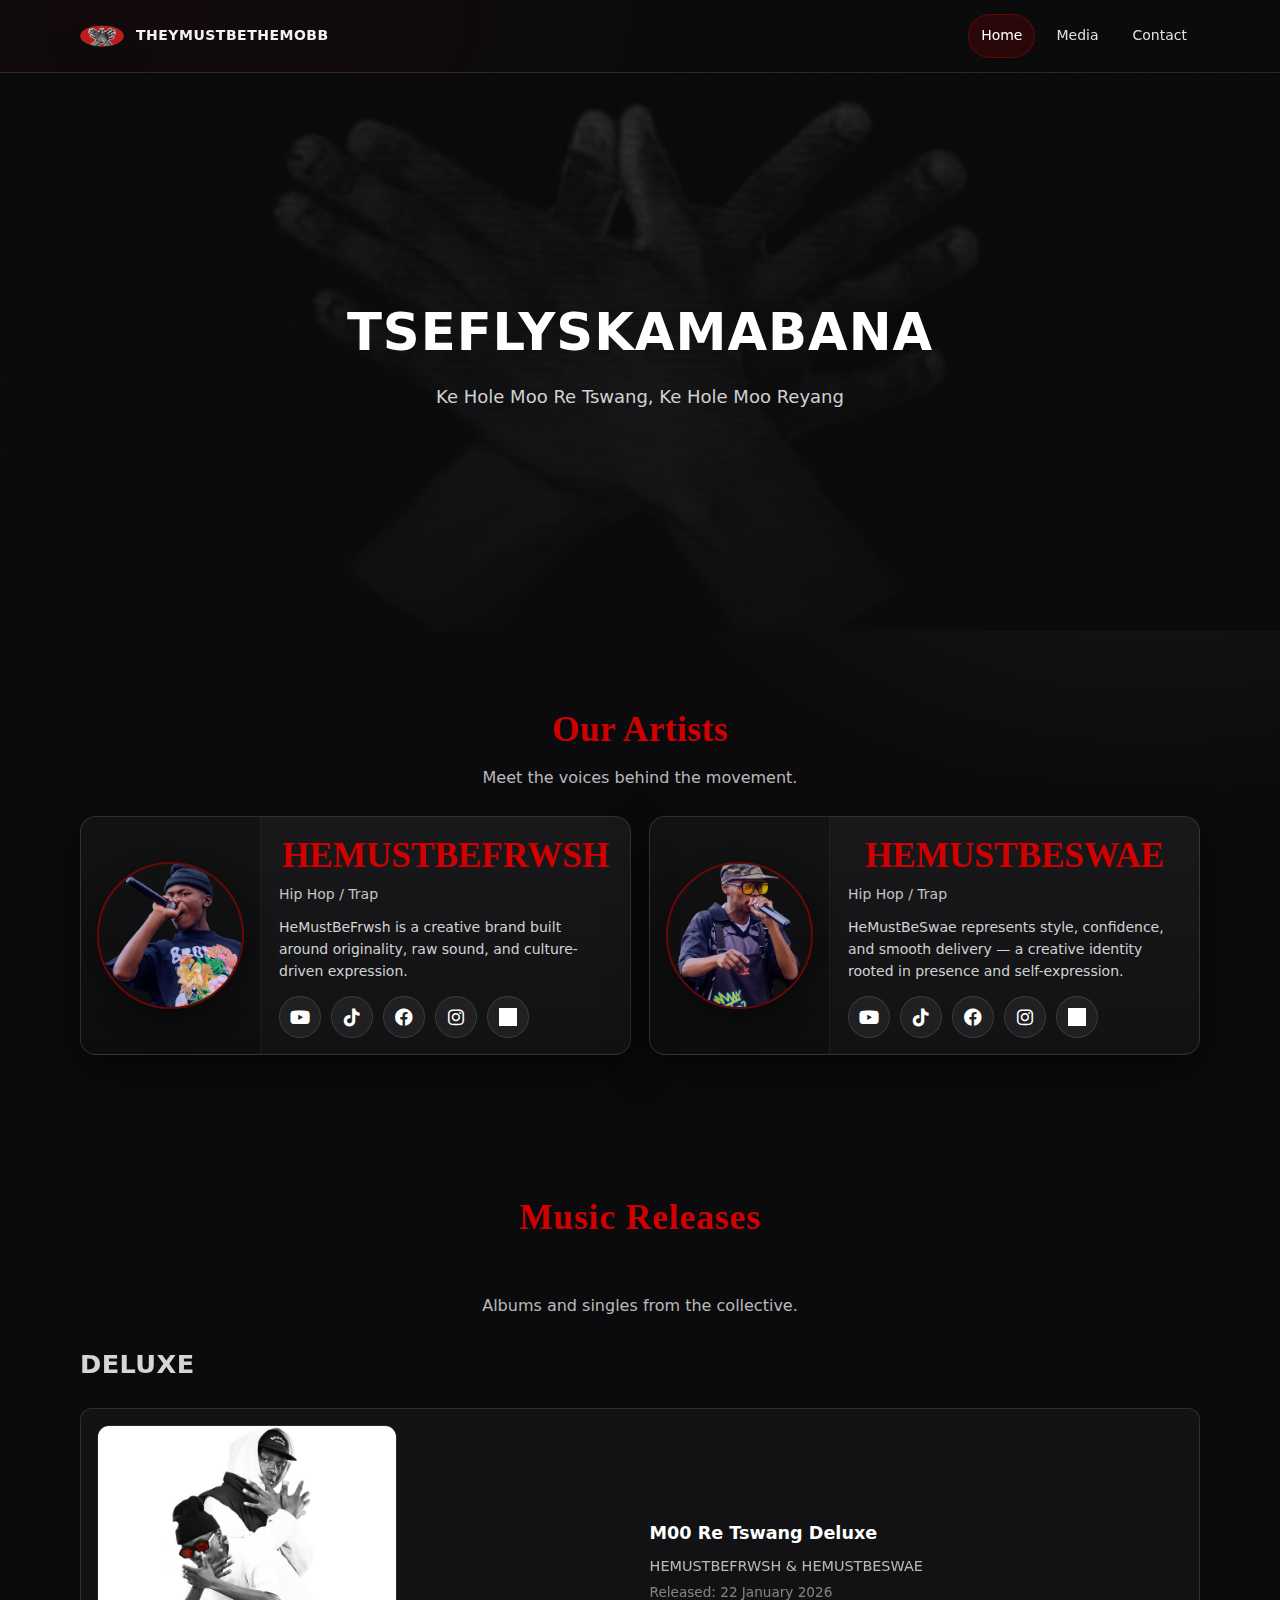
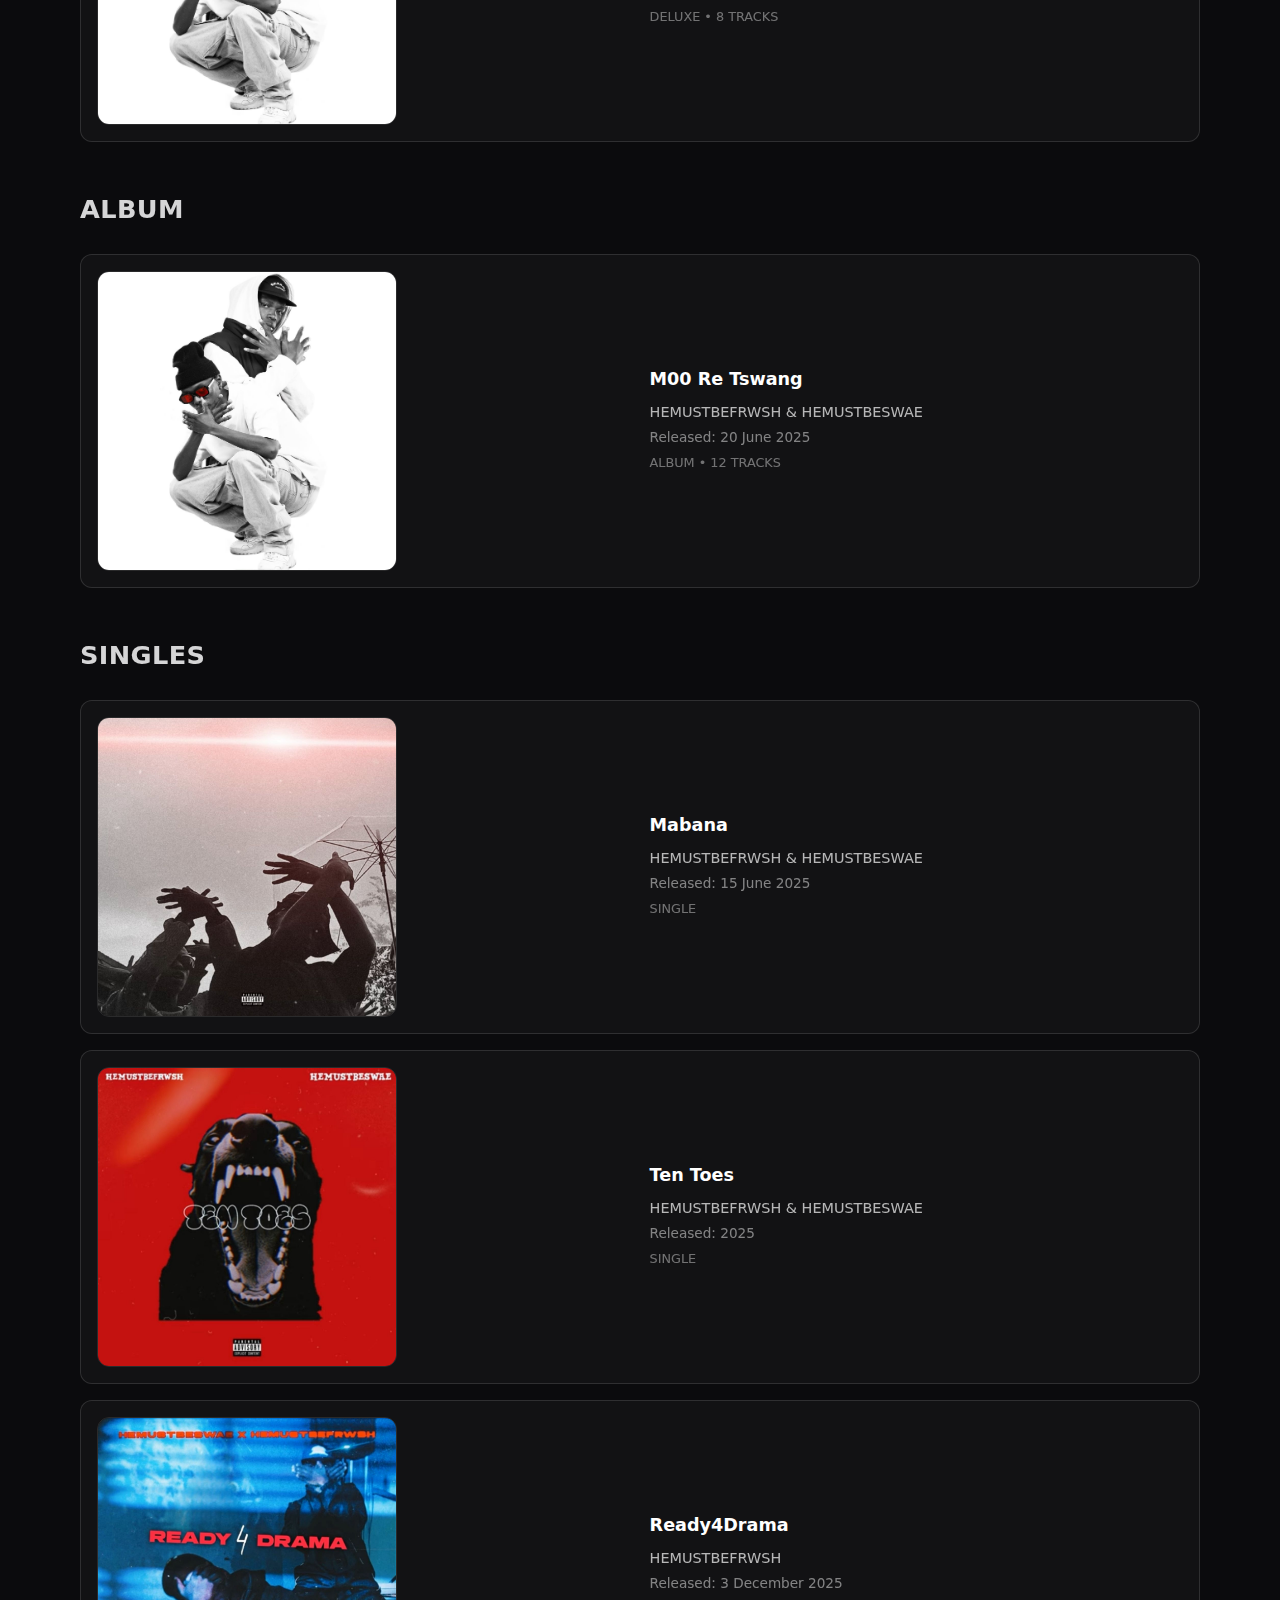
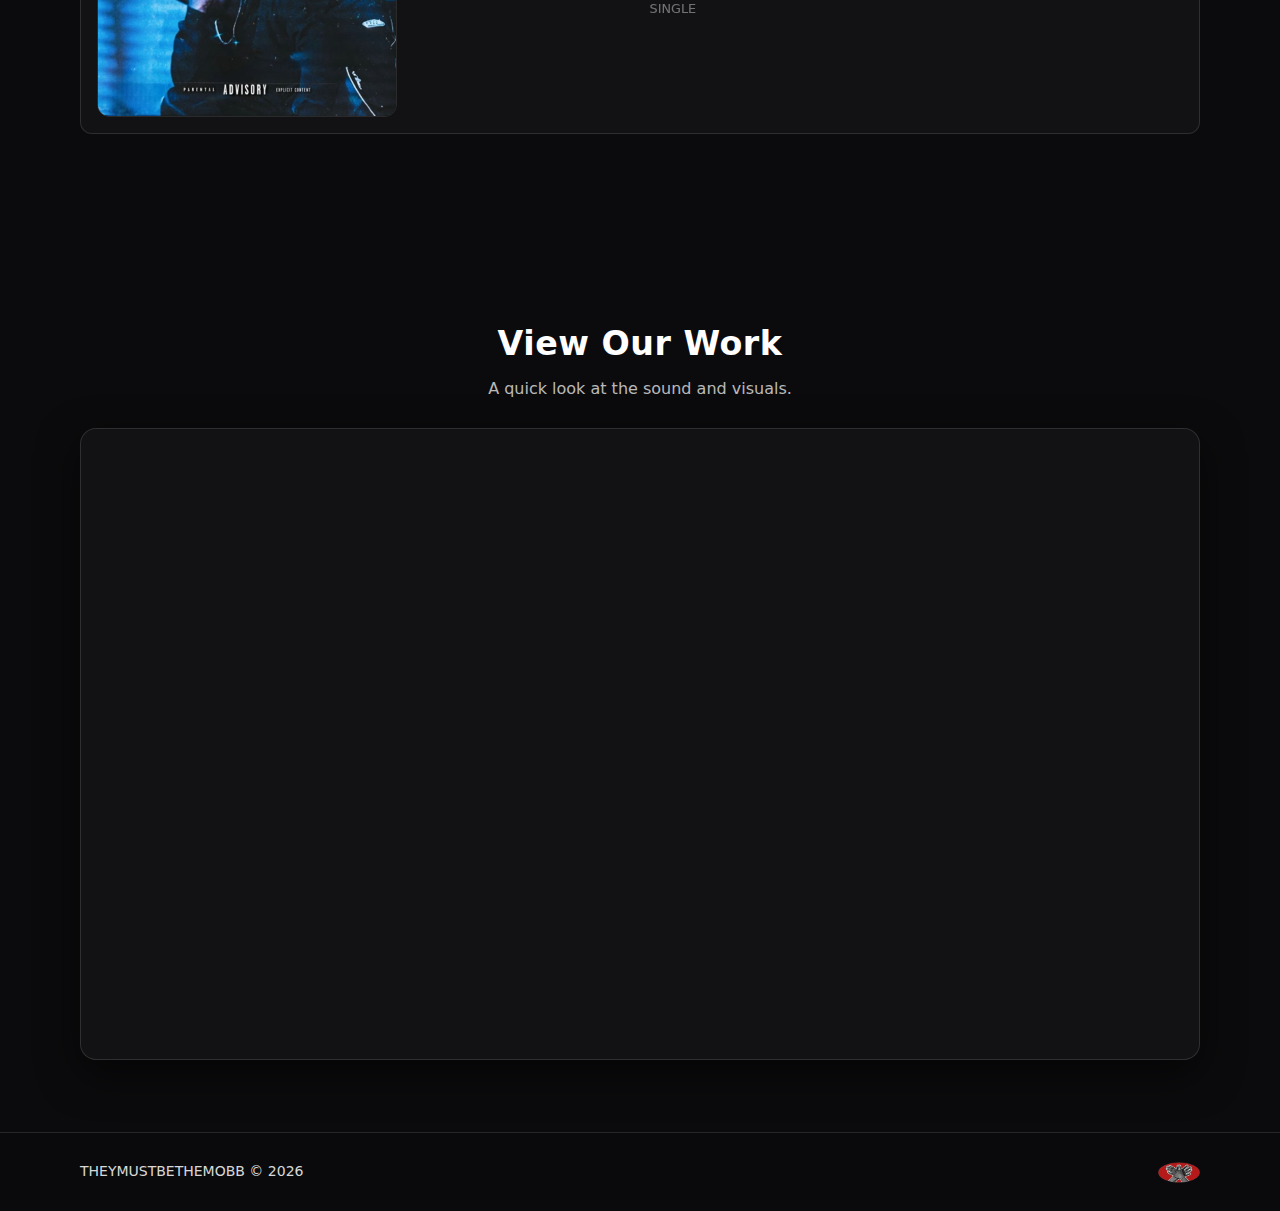
<file: index.html>
<!DOCTYPE html>
<html lang="en">
<head>
  <!-- =========================================================
    Base Meta
  ========================================================== -->
  <meta charset="UTF-8" />
  <meta name="viewport" content="width=device-width, initial-scale=1.0" />
  <meta name="description" content="THEYMUSTBETHEMOBB — music collective. Artists, releases, and media." />

  <title>THEYMUSTBETHEMOBB | Home</title>

  <!-- =========================================================
    Favicon
  ========================================================== -->
  <link rel="shortcut icon" href="./assets/images/logos/Logo_r.png" type="image/x-icon" />

  <!-- =========================================================
    CSS (Theme: Red / Black / White handled in CSS)
  ========================================================== -->
  <link rel="stylesheet" href="./css/root.css" />
  <link rel="stylesheet" href="./css/decographySection.css" />

  <!-- =========================================================
    Icons
  ========================================================== -->
  <link rel="stylesheet" href="https://cdnjs.cloudflare.com/ajax/libs/font-awesome/6.0.0/css/all.min.css">

  <!-- =========================================================
    JS (defer = loads after HTML parsing)
  ========================================================== -->
  <script src="./js/date.js" defer></script>
  <!-- Optional: create ./js/main.js if you want mobile nav toggle -->
  <!-- <script src="./js/main.js" defer></script> -->
</head>

<body>
  <!-- =========================================================
    Skip Link (Accessibility)
  ========================================================== -->
  <a class="skip-link" href="#main">Skip to content</a>

  <!-- =========================================================
    Header / Navigation
  ========================================================== -->
  <header class="site-header" role="banner">
    <nav class="nav" aria-label="Primary navigation">
      <!-- Brand -->
      <a class="brand" href="index.html" aria-label="THEYMUSTBETHEMOBB Home">
        <!-- If your logo is set via CSS background-image, keep this empty.
             Otherwise swap to: <img src="..." alt="THEYMUSTBETHEMOBB logo"> -->
        <span class="brand-mark" aria-hidden="true"></span>
        <span class="brand-text">THEYMUSTBETHEMOBB</span>
      </a>

      <!-- Nav Links -->
      <div class="nav-links" role="list">
        <a class="nav-link is-active" href="index.html" aria-current="page">Home</a>
        <a class="nav-link" href="media.html">Media</a>
        <a class="nav-link" href="contact.html">Contact</a>
      </div>

      <!-- Optional: Mobile menu button (wire up in JS + CSS if needed) -->
      <!--
      <button class="nav-toggle" type="button" aria-label="Open menu" aria-expanded="false">
        <span aria-hidden="true"></span>
      </button>
      -->
    </nav>
  </header>

  <!-- =========================================================
    Main Content
  ========================================================== -->
  <main id="main">

    <!-- =======================================================
      Hero Section
    ======================================================== -->
    <section class="hero" aria-label="Intro">
      <div class="container hero-inner">
        <!-- One clear H1 per page -->
        <h1 class="hero-title">TSEFLYSKAMABANA</h1>

        <p class="hero-tagline">Ke Hole Moo Re Tswang, Ke Hole Moo Reyang</p>

      
      </div>
    </section>

    <!-- =======================================================
      Artists Section
    ======================================================== -->
    <section class="section artists-section" aria-label="Our Artists">
      <div class="container">
        <header class="section-header">
          <h2 class="section-title media-font">Our Artists</h2>
          <p class="section-subtitle">Meet the voices behind the movement.</p>
        </header>

        <div class="grid artists" role="list">
          <!-- ========== Artist Card : HEMUSTBEFRWSH ========== -->
          <article class="card artist-card" role="listitem">
            <div class="artist-image">
              <img
                class="card-img"
                src="./assets/images/frwsh.png"
                alt="HEMUSTBEFRWSH portrait"
                loading="lazy"
              />
            </div>

            <div class="card-body">
              <h3 class="card-title media-font">HEMUSTBEFRWSH</h3>
              <p class="genre">Hip Hop / Trap</p>

              <p class="description">
                HeMustBeFrwsh is a creative brand built around originality, raw sound,
                and culture-driven expression.
              </p>

              <div class="social-links" aria-label="HEMUSTBEFRWSH social links">
                <a href="https://www.youtube.com/channel/UCA0cSfgwJyz4RAgQ95qsZdA" target="_blank" rel="noopener noreferrer" aria-label="HEMUSTBEFRWSH on YouTube">
                  <i class="fab fa-youtube" aria-hidden="true"></i>
                </a>
                <a href="https://www.tiktok.com/@hemustbefrwsh" target="_blank" rel="noopener noreferrer" aria-label="HEMUSTBEFRWSH on TikTok">
                  <i class="fab fa-tiktok" aria-hidden="true"></i>
                </a>
                <a href="https://www.facebook.com/freshgodtoo/" target="_blank" rel="noopener noreferrer" aria-label="HEMUSTBEFRWSH on Facebook">
                  <i class="fab fa-facebook" aria-hidden="true"></i>
                </a>
                <a href="https://www.instagram.com/hemustbefrwsh" target="_blank" rel="noopener noreferrer" aria-label="HEMUSTBEFRWSH on Instagram">
                  <i class="fab fa-instagram" aria-hidden="true"></i>
                </a>
                <a href="https://audiomack.com/hemustbefrwsh-1" target="_blank" rel="noopener noreferrer" aria-label="HEMUSTBEFRWSH on Audiomack">
                  <span class="audiomack_logo" aria-hidden="true"></span>
                </a>
              </div>
            </div>
          </article>

          <!-- ========== Artist Card : HEMUSTBESWAE ========== -->
          <article class="card artist-card" role="listitem">
            <div class="artist-image">
              <img
                class="card-img"
                src="./assets/images/swae.png"
                alt="HEMUSTBESWAE portrait"
                loading="lazy"
              />
            </div>

            <div class="card-body">
              <h3 class="card-title media-font">HEMUSTBESWAE</h3>
              <p class="genre">Hip Hop / Trap</p>

              <p class="description">
                HeMustBeSwae represents style, confidence, and smooth delivery —
                a creative identity rooted in presence and self-expression.
              </p>

              <div class="social-links" aria-label="HEMUSTBESWAE social links">
                <a href="https://www.youtube.com/@hemustbeswae" target="_blank" rel="noopener noreferrer" aria-label="HEMUSTBESWAE on YouTube">
                  <i class="fab fa-youtube" aria-hidden="true"></i>
                </a>
                <a href="https://www.tiktok.com/@hemustbeswae" target="_blank" rel="noopener noreferrer" aria-label="HEMUSTBESWAE on TikTok">
                  <i class="fab fa-tiktok" aria-hidden="true"></i>
                </a>
                <a href="https://www.facebook.com/andile.ramaidi" target="_blank" rel="noopener noreferrer" aria-label="HEMUSTBESWAE on Facebook">
                  <i class="fab fa-facebook" aria-hidden="true"></i>
                </a>
                <a href="https://www.instagram.com/hemustbeswae" target="_blank" rel="noopener noreferrer" aria-label="HEMUSTBESWAE on Instagram">
                  <i class="fab fa-instagram" aria-hidden="true"></i>
                </a>
                <a href="https://audiomack.com/hemustbeswae" target="_blank" rel="noopener noreferrer" aria-label="HEMUSTBESWAE on Audiomack">
                  <span class="audiomack_logo" aria-hidden="true"></span>
                </a>
              </div>
            </div>
          </article>
        </div>
      </div>
    </section>

    <!-- =======================================================
      Discography / Releases
    ======================================================== -->
    <section id="releases" class="section discography" aria-label="Music Releases">
      <div class="container">
        <header class="section-header">
          <h2 class="section-title media-font">Music Releases</h2>
          <p class="section-subtitle">Albums and singles from the collective.</p>
        </header>



        <!-- ========== Album : M00 Re Tswang (Deluxe) ========== -->
<!-- Album metadata -->
      <!-- ===== Deluxe Group ===== -->
       <a class="links_to" href="https://www.youtube.com/watch?v=N9TLefTPK0s&list=OLAK5uy_kr557ihV11Fnc5CdbO27Kng2GNfwXfyvQ">

         <div class="release-group" aria-label="Albums">
           <h3 class="group-title">Deluxe</h3>
           
           <article class="release-card">
             <div class="release-image">
              <img
              src="./assets/images/releases/m00-re-tswang.jpg"
                alt="M00 Re Tswang album cover"
                loading="lazy"
              />
            </div>

            <div class="release-info">
              <h4 class="release-title">M00 Re Tswang Deluxe</h4>
              <p class="artist">HEMUSTBEFRWSH &amp; HEMUSTBESWAE</p>
              <p class="date">Released: 22 January 2026</p>
              <p class="type">Deluxe • 8 Tracks</p>
            </div>
          </article>
        </div>
      </a>
        

      <!-- Link to  -->
       <a class="links_to" href="https://www.youtube.com/watch?v=6NxkjFAvxy0&list=OLAK5uy_nirsfFxdRT5auyb74yUsKvCgNLiay1XoQ&pp=0gcJCbYEOCosWNin">

         <!-- ===== Album Group ===== -->
         <div class="release-group" aria-label="Albums">
           <h3 class="group-title">Album</h3>
           
          <article class="release-card">
            <div class="release-image">
              <img
              src="./assets/images/releases/m00-re-tswang.jpg"
                alt="M00 Re Tswang album cover"
                loading="lazy"
              />
            </div>

            <div class="release-info">
              <h4 class="release-title">M00 Re Tswang</h4>
              <p class="artist">HEMUSTBEFRWSH &amp; HEMUSTBESWAE</p>
              <p class="date">Released: 20 June 2025</p>
              <p class="type">Album • 12 Tracks</p>
            </div>
          </article>
        </div>
      </a>


      <!-- Link to -->
       <a class="links_to" href="https://www.youtube.com/watch?v=6ohgH-LwfJ8&list=OLAK5uy_k8aqHD_4HVvw_J1XZ5-hwF2Up34VdwsZg">

         <!-- ===== Singles Group ===== -->
         <div class="release-group" aria-label="Singles">
           <h3 class="group-title">Singles</h3>
           
           <article class="release-card">
             <div class="release-image">
               <img
               src="./assets/images/releases/mabana.jpeg"
                alt="Mabana single cover"
                loading="lazy"
              />
            </div>
            <div class="release-info">
              <h4 class="release-title">Mabana</h4>
              <p class="artist">HEMUSTBEFRWSH &amp; HEMUSTBESWAE</p>
              <p class="date">Released: 15 June 2025</p>
              <p class="type">Single</p>
            </div>
          </article>
        </a>

        <a class="links_to" href="https://www.youtube.com/watch?v=thZHbO7Xfk8&list=OLAK5uy_kRko8f45FXYn57kEUY3rC2HBUW3IseE38">

          <article class="release-card">
            <div class="release-image">
              <img
              src="./assets/images/releases/tentoes.jpeg"
              alt="Ten Toes single cover"
              loading="lazy"
              />
            </div>
            <div class="release-info">
              <h4 class="release-title">Ten Toes</h4>
              <p class="artist">HEMUSTBEFRWSH &amp; HEMUSTBESWAE</p>
              <p class="date">Released: 2025</p>
              <p class="type">Single</p>
            </div>
          </article>
        </a>

        <a class="links_to" href="https://www.youtube.com/watch?v=KHxxvyRJctQ&list=OLAK5uy_kFO02mIjHzcpVIy0XKcbRo8zhkDNkohPA">

          <article class="release-card">
            <div class="release-image">
              <img
              src="./assets/images/releases/Ready4Drama.jpeg"
              alt="Ready4Drama single cover"
              loading="lazy"
              />
            </div>
            <div class="release-info">
              <h4 class="release-title">Ready4Drama</h4>
              <p class="artist">HEMUSTBEFRWSH</p>
              <p class="date">Released: 3 December 2025</p>
              <p class="type">Single</p>
            </div>
          </article>
        </a>

        </div>
      </div>
    </section>

    <!-- =======================================================
      Featured Video
    ======================================================== -->
    <section class="section featured-video" aria-label="Featured Video">
      <div class="container">
        <header class="section-header">
          <h2 class="section-title">View Our Work</h2>
          <p class="section-subtitle">A quick look at the sound and visuals.</p>
        </header>

        <!-- Responsive video wrapper (style in CSS) -->
        <div class="video-frame">
          <iframe
            src="https://www.youtube.com/embed/PobQM_nfSYw?si=4gFYyOtYgmt0DGBM"
            title="THEYMUSTBETHEMOBB - Featured Video"
            loading="lazy"
            allow="accelerometer; autoplay; clipboard-write; encrypted-media; gyroscope; picture-in-picture; web-share"
            referrerpolicy="strict-origin-when-cross-origin"
            allowfullscreen
          ></iframe>
        </div>
      </div>
    </section>

  </main>

  <!-- =========================================================
    Footer
  ========================================================== -->
  <footer class="site-footer" role="contentinfo">
    <div class="container footer-inner">
      <p class="date-footer">
        THEYMUSTBETHEMOBB &copy; <span id="year"></span>
      </p>

      <!-- Optional: add a clean credit line if needed -->
      <p class="designby">
        <!-- Designed by ... -->
      </p>
    </div>
  </footer>

</body>
</html>
</file>
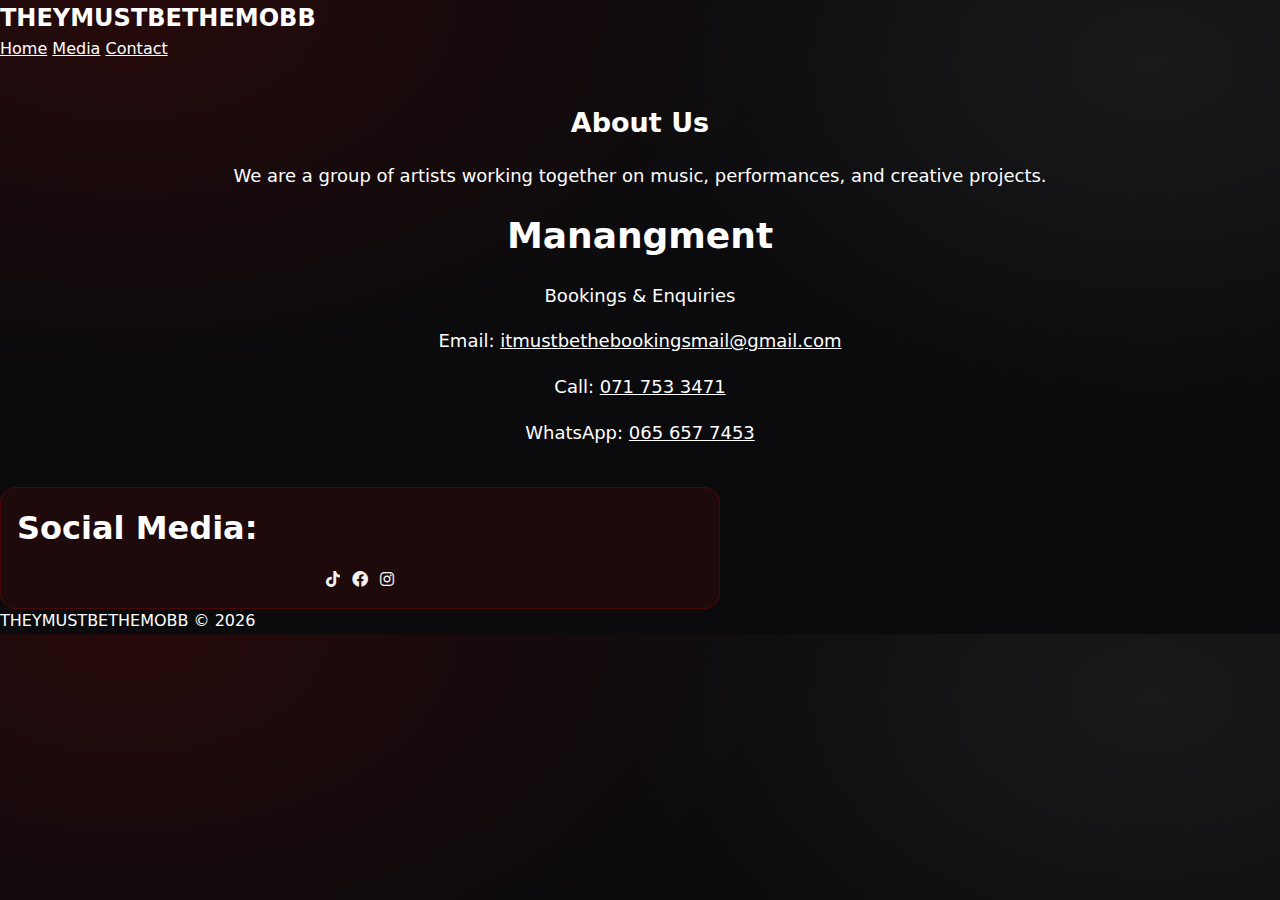
<file: contact.html>
<!DOCTYPE html>
<html lang="en">
<head>
  <meta charset="UTF-8" />
  <title>THEYMUSTBETHEMOBB | Contact</title>
  
  <!-- Css -->
  <link rel="stylesheet" href="./css/root.css" />

  <!-- Font Awesome icons -->
  <link rel="stylesheet" href="https://cdnjs.cloudflare.com/ajax/libs/font-awesome/6.0.0/css/all.min.css">



</head>
<body>

  <header>
    <nav>
      <h2>THEYMUSTBETHEMOBB</h2>
      <div>
        <a href="index.html">Home</a>
        <a href="media.html">Media</a>
        <a href="contact.html">Contact</a>
      </div>
    </nav>
  </header>

  <section class="sec-contact">
    <h2>About Us</h2>
    <p>
      We are a group of artists working together on music,
      performances, and creative projects.
    </p>

    <h1>Manangment</h1>
    <caption>Bookings & Enquiries</caption>
    <p>Email: <a href="mailto:itmustbethebookingsmail@gmail.com">itmustbethebookingsmail@gmail.com</a></p>
    <p>Call: <a href="tel:+27717533471">071 753 3471</a></p>
    <p>WhatsApp: <a href="tel:+27656577453">065 657 7453</a></p>

  </section>

    <section class="socials-con">
    <div>
      <h1>Social Media:</h1>
    </div>
    <div class="socials_links_con">
      <!-- TikTok -->
            <a href="https://www.tiktok.com/@hemustbefrwsh">
              <i class="fab fa-tiktok"></i>
            </a>
  
            <!-- Facebook -->
            <a href="https://www.facebook.com/freshgodtoo/">
              <i class="fab fa-facebook"></i>
            </a>
  
            <!-- Instagram -->
            <a href="https://www.instagram.com/thabang_que">
              <i class="fab fa-instagram"></i>
            </a>
    </div>
  </section>



<!-- ================= Footer ================= -->
  <footer>
    THEYMUSTBETHEMOBB © <span id="year"></span>
  </footer>

  <!-- ================= JavaScript ================= -->
  <!-- Auto-updates the year -->
  <script src="./js/date.js"></script>

</body>
</html>
</file>
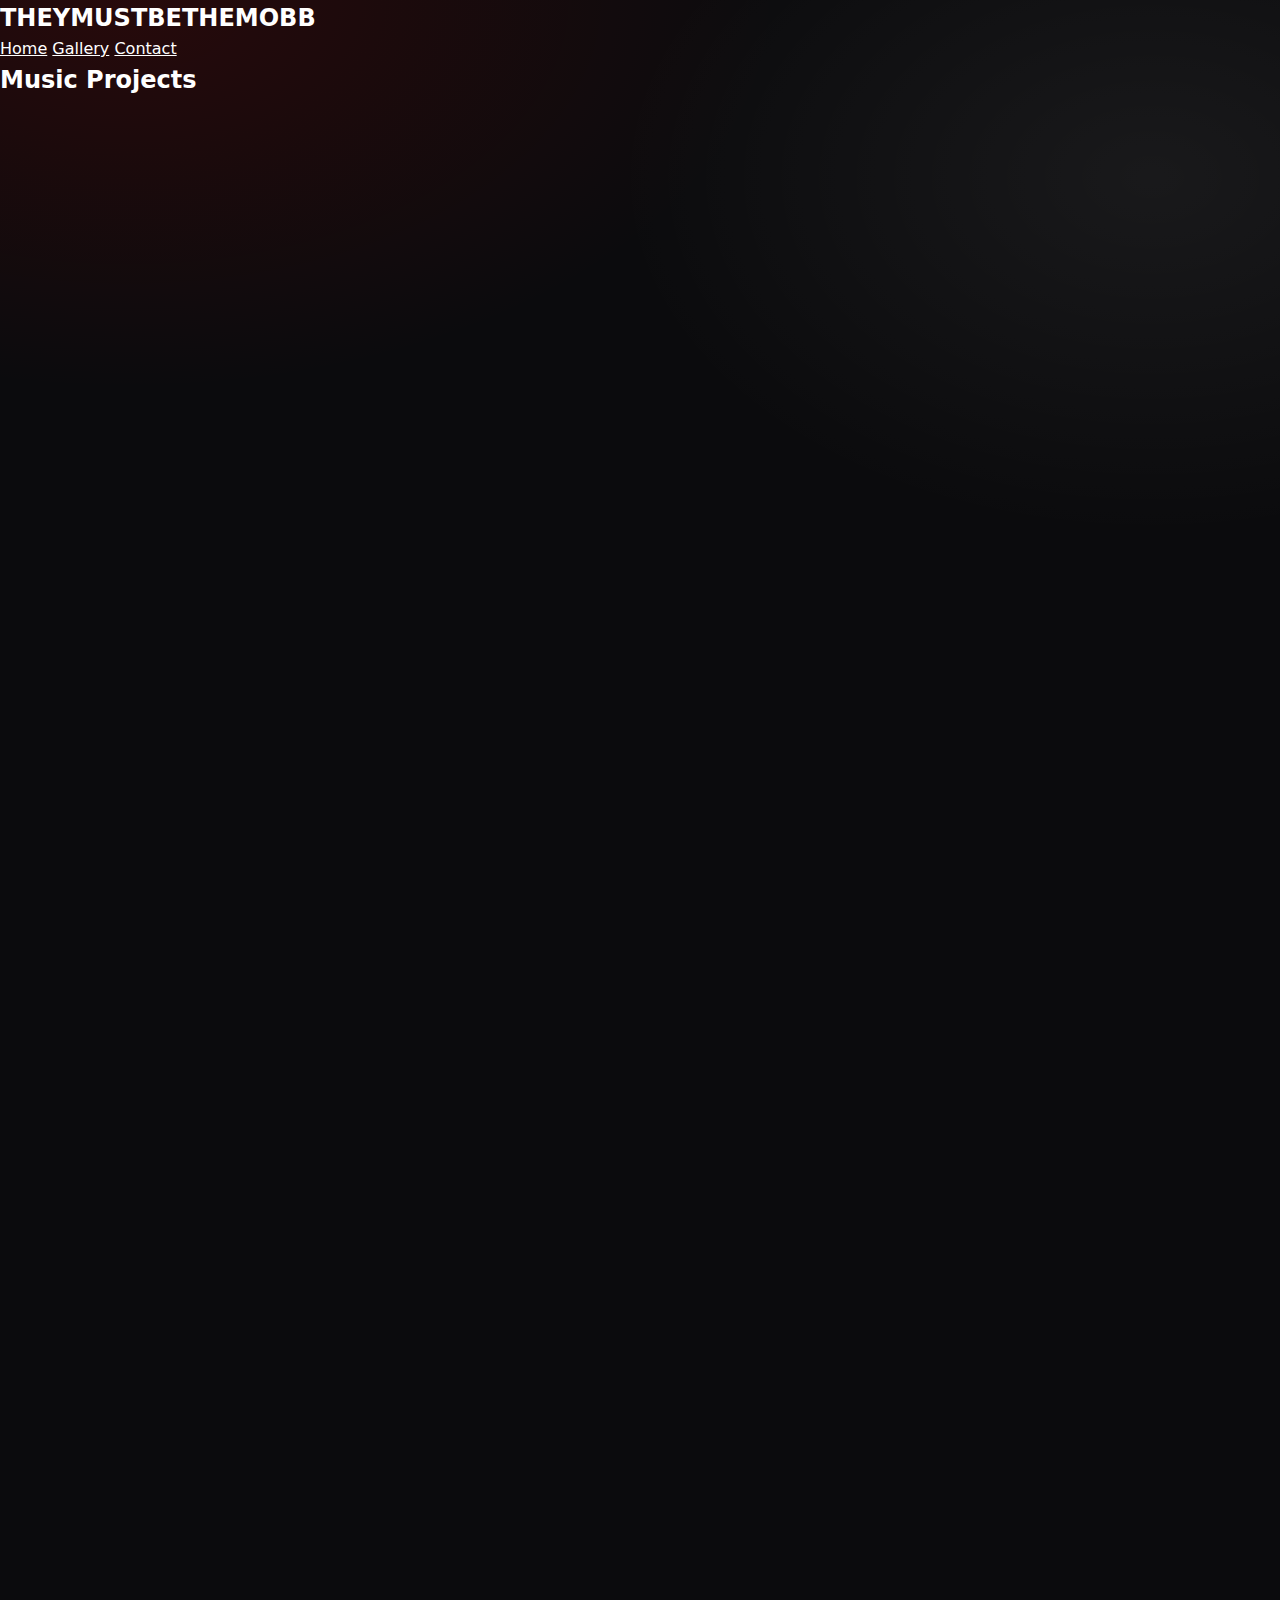
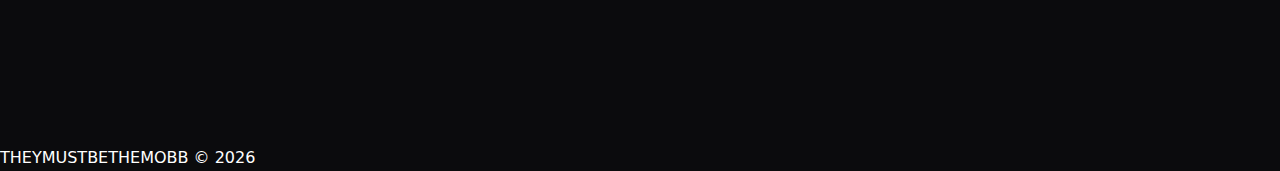
<file: gallery.html>
<!DOCTYPE html>
<html lang="en">
<head>
  <meta charset="UTF-8" />
  <title>THEYMUSTBETHEMOBB | Gallery</title>
  <link rel="stylesheet" href="./css/root.css" />
</head>
<body>

  <header>
    <nav>
      <h2>THEYMUSTBETHEMOBB</h2>
      <div>
        <a href="index.html">Home</a>
        <a href="gallery.html">Gallery</a>
        <a href="contact.html">Contact</a>
      </div>
    </nav>
  </header>

  <section>
    <h2>Music Projects</h2>

    <!-- YouTube embeds -->
    <div class="grid">


        <!-- M00 Re Tswang -->
        <iframe width="560" height="315" src="https://www.youtube.com/embed/2coFu0JFfjo?si=unyDPNelVO3cvhut" title="YouTube video player" frameborder="0" allow="accelerometer; autoplay; clipboard-write; encrypted-media; gyroscope; picture-in-picture; web-share" referrerpolicy="strict-origin-when-cross-origin" allowfullscreen></iframe>
        
        
        
        
        <!-- Ready4Drama -->
      <iframe width="560" height="315" src="https://www.youtube.com/embed/KHxxvyRJctQ?si=ICNjHIcu-RSY0o2x" title="YouTube video player" frameborder="0" allow="accelerometer; autoplay; clipboard-write; encrypted-media; gyroscope; picture-in-picture; web-share" referrerpolicy="strict-origin-when-cross-origin" allowfullscreen></iframe>


        <!-- Ten toes -->
         <iframe width="560" height="315" src="https://www.youtube.com/embed/thZHbO7Xfk8?si=BK4PyCd6nuEra5xD" title="YouTube video player" frameborder="0" allow="accelerometer; autoplay; clipboard-write; encrypted-media; gyroscope; picture-in-picture; web-share" referrerpolicy="strict-origin-when-cross-origin" allowfullscreen></iframe>
        
        <!-- Black Maipatile -->
         <iframe width="560" height="315" src="https://www.youtube.com/embed/CrQx5qGwKQs?si=rsbyU6K5lCqvTgPt" title="YouTube video player" frameborder="0" allow="accelerometer; autoplay; clipboard-write; encrypted-media; gyroscope; picture-in-picture; web-share" referrerpolicy="strict-origin-when-cross-origin" allowfullscreen></iframe>

 
         <!-- Dik0l0pata -->
          <iframe width="560" height="315" src="https://www.youtube.com/embed/MfYatyzcOAo?si=234hxc9S4ofbMMz4" title="YouTube video player" frameborder="0" allow="accelerometer; autoplay; clipboard-write; encrypted-media; gyroscope; picture-in-picture; web-share" referrerpolicy="strict-origin-when-cross-origin" allowfullscreen></iframe>
    </div>


  </section>

<!-- ================= Footer ================= -->
  <footer>
    THEYMUSTBETHEMOBB © <span id="year"></span>
  </footer>

  <!-- ================= JavaScript ================= -->
  <!-- Auto-updates the year -->
  <script src="./js/date.js"></script>

</body>
</html>
</file>
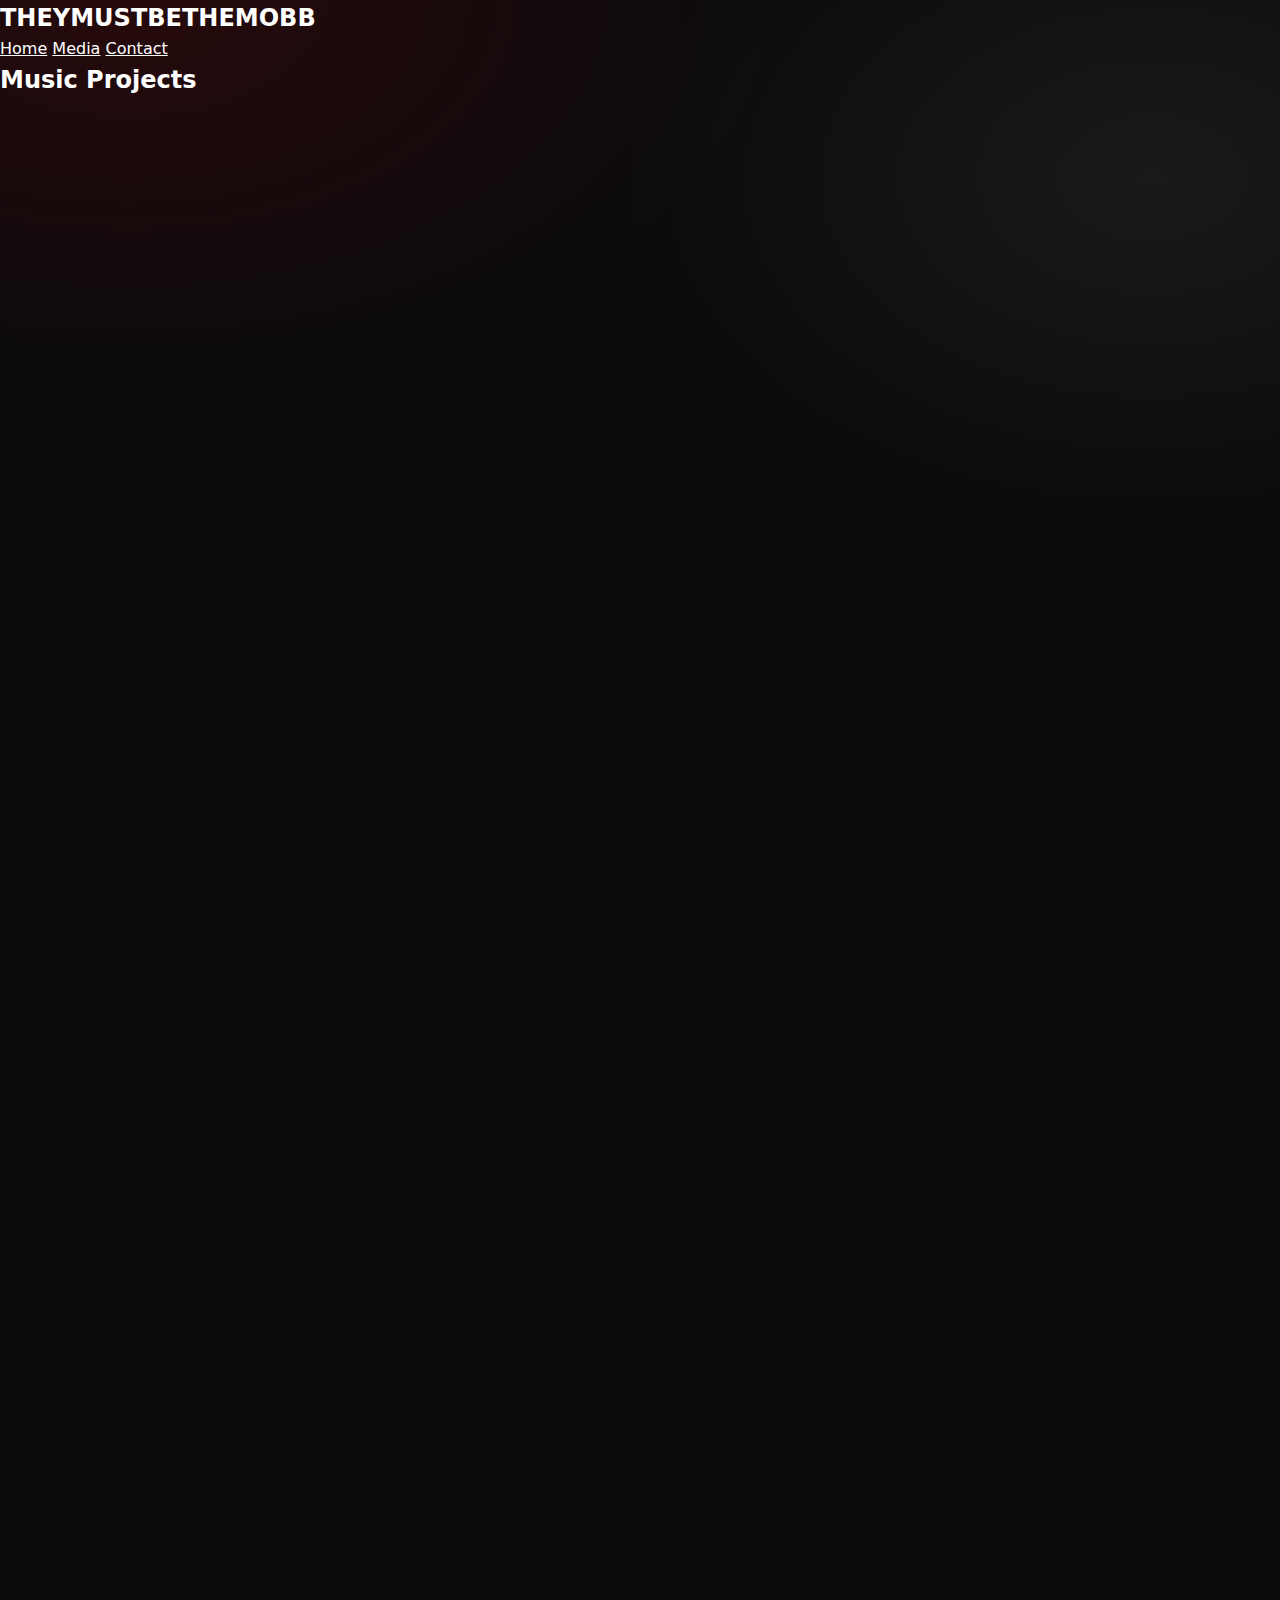
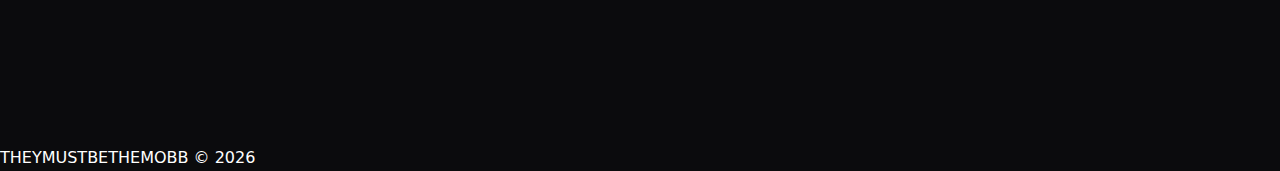
<file: media.html>
<!DOCTYPE html>
<html lang="en">
<head>
  <meta charset="UTF-8" />
  <title>THEYMUSTBETHEMOBB | Gallery</title>
  <link rel="stylesheet" href="./css/root.css" />
</head>
<body>

  <header>
    <nav>
      <h2>THEYMUSTBETHEMOBB</h2>
      <div>
        <a href="index.html">Home</a>
        <a href="media.html">Media</a>
        <a href="contact.html">Contact</a>
      </div>
    </nav>
  </header>

  <section>
    <h2>Music Projects</h2>

    <!-- YouTube embeds -->
    <div class="grid">


        <!-- M00 Re Tswang -->
        <iframe width="560" height="315" src="https://www.youtube.com/embed/2coFu0JFfjo?si=unyDPNelVO3cvhut" title="YouTube video player" frameborder="0" allow="accelerometer; autoplay; clipboard-write; encrypted-media; gyroscope; picture-in-picture; web-share" referrerpolicy="strict-origin-when-cross-origin" allowfullscreen></iframe>
        
        
        
        
        <!-- Ready4Drama -->
      <iframe width="560" height="315" src="https://www.youtube.com/embed/KHxxvyRJctQ?si=ICNjHIcu-RSY0o2x" title="YouTube video player" frameborder="0" allow="accelerometer; autoplay; clipboard-write; encrypted-media; gyroscope; picture-in-picture; web-share" referrerpolicy="strict-origin-when-cross-origin" allowfullscreen></iframe>


        <!-- Ten toes -->
         <iframe width="560" height="315" src="https://www.youtube.com/embed/thZHbO7Xfk8?si=BK4PyCd6nuEra5xD" title="YouTube video player" frameborder="0" allow="accelerometer; autoplay; clipboard-write; encrypted-media; gyroscope; picture-in-picture; web-share" referrerpolicy="strict-origin-when-cross-origin" allowfullscreen></iframe>
        
        <!-- Black Maipatile -->
         <iframe width="560" height="315" src="https://www.youtube.com/embed/CrQx5qGwKQs?si=rsbyU6K5lCqvTgPt" title="YouTube video player" frameborder="0" allow="accelerometer; autoplay; clipboard-write; encrypted-media; gyroscope; picture-in-picture; web-share" referrerpolicy="strict-origin-when-cross-origin" allowfullscreen></iframe>

 
         <!-- Dik0l0pata -->
          <iframe width="560" height="315" src="https://www.youtube.com/embed/MfYatyzcOAo?si=234hxc9S4ofbMMz4" title="YouTube video player" frameborder="0" allow="accelerometer; autoplay; clipboard-write; encrypted-media; gyroscope; picture-in-picture; web-share" referrerpolicy="strict-origin-when-cross-origin" allowfullscreen></iframe>
    </div>


  </section>

<!-- ================= Footer ================= -->
  <footer>
    THEYMUSTBETHEMOBB © <span id="year"></span>
  </footer>

  <!-- ================= JavaScript ================= -->
  <!-- Auto-updates the year -->
  <script src="./js/date.js"></script>

</body>
</html>
</file>
<file: css/root.css>
/* ============================================================
  root.css (Professional Theme)
  Theme Colors: Red / Black / White
  Notes:
  - This file styles the updated index.html structure (container, hero, buttons,
    cards, releases, footer, etc.)
  - Keeps a few of your legacy classes (media-font, sec-contact...) so other pages
    won’t break.
============================================================ */

/* =========================
  1) Global Reset
========================= */
*,
*::before,
*::after {
  box-sizing: border-box;
}

* {
  margin: 0;
  padding: 0;
}

html:focus-within {
  scroll-behavior: smooth;
}

img,
picture {
  max-width: 100%;
  display: block;
}

a {
  color: inherit;
}

/* =========================
  2) Design Tokens
========================= */
:root {
  /* Core theme */
  --black: #0b0b0d;
  --white: #ffffff;
  --red: #d10000;

  /* Neutrals */
  --ink: #111114;
  --panel: #141418;
  --border: rgba(255, 255, 255, 0.12);
  --muted: rgba(255, 255, 255, 0.72);

  /* Effects */
  --shadow: 0 14px 40px rgba(0, 0, 0, 0.55);
  --radius: 16px;

  /* Layout */
  --container: 1120px;
  --gutter: 20px;

  /* Typography */
  --font-sans: system-ui, -apple-system, Segoe UI, Roboto, Arial, sans-serif;
  --font-serif: Cambria, Cochin, Georgia, Times, "Times New Roman", serif;

  --fs-12: 0.75rem;
  --fs-14: 0.875rem;
  --fs-16: 1rem;
  --fs-18: 1.125rem;
  --fs-24: 1.5rem;
  --fs-32: 2rem;
  --fs-44: 2.75rem;

  /* Motion */
  --ease: cubic-bezier(.2, .8, .2, 1);
  --t-fast: 160ms;
  --t-med: 240ms;
}

.links_to {
  text-decoration: none;
}

/* =========================
  3) Base Page
========================= */
body {
  font-family: var(--font-sans);
  background: radial-gradient(1000px 600px at 10% 0%, rgba(209, 0, 0, 0.14), transparent 65%),
              radial-gradient(900px 600px at 90% 10%, rgba(255, 255, 255, 0.06), transparent 60%),
              var(--black);
  color: var(--white);
  line-height: 1.55;
  text-rendering: optimizeLegibility;
  -webkit-font-smoothing: antialiased;
}

/* Accessible focus ring */
:focus-visible {
  outline: 3px solid rgba(209, 0, 0, 0.75);
  outline-offset: 3px;
}

/* Skip link (appears for keyboard users) */
.skip-link {
  position: absolute;
  left: -999px;
  top: 10px;
  background: var(--white);
  color: var(--black);
  padding: 10px 12px;
  border-radius: 10px;
  z-index: 9999;
}
.skip-link:focus {
  left: 10px;
}

/* Utility container */
.container {
  width: min(var(--container), calc(100% - (var(--gutter) * 2)));
  margin-inline: auto;
}

/* Section spacing */
.section {
  padding: 72px 0;
}
@media (max-width: 640px) {
  .section {
    padding: 56px 0;
  }
}

/* Section headers */
.section-header {
  margin-bottom: 26px;
  text-align: center;
}
.section-title {
  font-size: clamp(1.5rem, 2.6vw, 2.2rem);
  letter-spacing: 0.5px;
}
.section-subtitle {
  margin-top: 8px;
  color: var(--muted);
  font-size: var(--fs-16);
}

/* =========================
  4) Header / Navigation
========================= */
.site-header {
  position: sticky;
  top: 0;
  z-index: 50;
  background: rgba(11, 11, 13, 0.72);
  backdrop-filter: blur(10px);
  border-bottom: 1px solid var(--border);
}

.nav {
  width: min(var(--container), calc(100% - (var(--gutter) * 2)));
  margin: 0 auto;
  padding: 14px 0;
  display: flex;
  align-items: center;
  justify-content: space-between;
  gap: 18px;
}

.brand {
  display: inline-flex;
  align-items: center;
  gap: 12px;
  text-decoration: none;
  min-width: 220px;
}

/* Logo mark (uses your existing logo file) */
.brand-mark {
  width: 44px;
  height: 44px;
  border-radius: 12px;
  background: url("../assets/images/logos/Logo_r.png") center/contain no-repeat;
  filter: drop-shadow(0 8px 18px rgba(0,0,0,0.35));
}

.brand-text {
  font-weight: 800;
  letter-spacing: 0.5px;
  font-size: var(--fs-14);
  opacity: 0.95;
}

.nav-links {
  display: flex;
  align-items: center;
  gap: 8px;
}

.nav-link {
  text-decoration: none;
  font-size: var(--fs-14);
  padding: 10px 12px;
  border-radius: 999px;
  color: rgba(255,255,255,0.88);
  border: 1px solid transparent;
  transition: background var(--t-fast) var(--ease), border-color var(--t-fast) var(--ease), transform var(--t-fast) var(--ease);
}

.nav-link:hover {
  background: rgba(255,255,255,0.06);
  border-color: rgba(255,255,255,0.10);
  transform: translateY(-1px);
}

.nav-link.is-active,
.nav-link[aria-current="page"] {
  background: rgba(209, 0, 0, 0.16);
  border-color: rgba(209, 0, 0, 0.35);
  color: var(--white);
}

/* Mobile layout */
@media (max-width: 560px) {
  .nav {
    flex-direction: column;
    align-items: stretch;
  }
  .brand {
    justify-content: center;
  }
  .nav-links {
    justify-content: center;
    flex-wrap: wrap;
  }
}

/* =========================
  5) Hero
========================= */
.hero {
  position: relative;
  min-height: 62vh;
  display: grid;
  align-items: center;

  /* Your hero image */
  background-image: url("../assets/images/mabanaHands.jpg");
  background-position: center;
  background-repeat: no-repeat;
  background-size: cover;
}

/* Dark overlay for readability */
.hero::before {
  content: "";
  position: absolute;
  inset: 0;
  background:
    linear-gradient(90deg, rgba(11,11,13,0.82) 0%, rgba(11,11,13,0.50) 55%, rgba(11,11,13,0.82) 100%),
    linear-gradient(180deg, rgba(11,11,13,0.60) 0%, rgba(11,11,13,0.92) 100%);
}

.hero-inner {
  position: relative;
  padding: 56px 0;
  text-align: center;
}

.hero-title {
  font-size: clamp(2rem, 5vw, 3.2rem);
  letter-spacing: 1px;
  font-weight: 900;
}

.hero-tagline {
  margin-top: 10px;
  color: rgba(255,255,255,0.82);
  font-size: var(--fs-18);
}


/* =========================
  6) Buttons
========================= */
.btn {
  display: inline-flex;
  align-items: center;
  justify-content: center;
  gap: 10px;

  text-decoration: none;
  font-weight: 700;
  letter-spacing: 0.2px;

  padding: 12px 16px;
  border-radius: 999px;

  border: 1px solid transparent;
  transition: transform var(--t-fast) var(--ease), background var(--t-fast) var(--ease), border-color var(--t-fast) var(--ease);
  user-select: none;
}

.btn-primary {
  background: var(--red);
  color: var(--white);
  box-shadow: 0 18px 35px rgba(209, 0, 0, 0.25);
}
.btn-primary:hover {
  transform: translateY(-1px);
  background: #b70000;
}

.btn-ghost {
  background: rgba(255,255,255,0.06);
  color: var(--white);
  border-color: rgba(255,255,255,0.14);
}
.btn-ghost:hover {
  transform: translateY(-1px);
  background: rgba(255,255,255,0.10);
}

/* =========================
  7) Artists / Cards
========================= */
.grid {
  display: grid;
  gap: 18px;
}

/* Two columns on desktop, one on mobile */
.artists {
  grid-template-columns: repeat(2, minmax(0, 1fr));
}
@media (max-width: 820px) {
  .artists {
    grid-template-columns: 1fr;
  }
}

.card {
  background: linear-gradient(180deg, rgba(255,255,255,0.06), rgba(255,255,255,0.03));
  border: 1px solid var(--border);
  border-radius: var(--radius);
  overflow: hidden;
  box-shadow: var(--shadow);
}

.artist-card {
  display: grid;
  grid-template-columns: 180px 1fr;
  gap: 0;
}
@media (max-width: 520px) {
  .artist-card {
    grid-template-columns: 1fr;
  }
}

.artist-image {
  background: rgba(0,0,0,0.25);
  border-right: 1px solid rgba(255,255,255,0.06);
  display: grid;
  place-items: center;
  padding: 16px;
}
@media (max-width: 520px) {
  .artist-image {
    border-right: none;
    border-bottom: 1px solid rgba(255,255,255,0.06);
  }
}

.card-img {
  width: 100%;
  max-width: 160px;
  aspect-ratio: 1 / 1;
  object-fit: cover;
  border-radius: 999px;
  border: 2px solid rgba(209, 0, 0, 0.45);
  box-shadow: 0 10px 30px rgba(0,0,0,0.45);
}

.card-body {
  padding: 18px 18px 16px;
}

.card-title {
  font-size: var(--fs-24);
  line-height: 1.2;
}

.genre {
  margin-top: 6px;
  font-size: var(--fs-14);
  color: rgba(255,255,255,0.75);
}

.description {
  margin-top: 12px;
  color: rgba(255,255,255,0.82);
  font-size: var(--fs-14);
  max-width: 70ch;
}

/* Social links (clean, consistent) */
.social-links {
  margin-top: 14px;
  display: flex;
  flex-wrap: wrap;
  gap: 10px;
}

.social-links a {
  width: 42px;
  height: 42px;
  display: inline-flex;
  align-items: center;
  justify-content: center;

  border-radius: 999px;
  text-decoration: none;

  background: rgba(255,255,255,0.06);
  border: 1px solid rgba(255,255,255,0.12);
  color: var(--white);

  transition: transform var(--t-fast) var(--ease), background var(--t-fast) var(--ease), border-color var(--t-fast) var(--ease);
}

.social-links a:hover {
  transform: translateY(-2px);
  background: rgba(209, 0, 0, 0.18);
  border-color: rgba(209, 0, 0, 0.35);
}

.social-links i {
  font-size: 18px;
}

/* Audiomack mark inside circular button */
.audiomack_logo  {
  width: 18px;
  height: 18px;
  background-image: url('../assets/images/logos/socials/audiomack.png');
  background-position: center;
  background-repeat: no-repeat;
  background-size: contain;
  filter: brightness(0) invert(1);

  background-color: red;
  border: 3pt solid lime;
}

/* =========================
  8) Discography / Releases
========================= */
.discography .release-group + .release-group {
  margin-top: 26px;
}

.group-title {
  text-align: left;
  margin-bottom: 12px;
  font-size: var(--fs-18);
  color: rgba(255,255,255,0.92);
  letter-spacing: 0.4px;
}

.release-card {
  display: grid;
  grid-template-columns: 120px 1fr;
  gap: 16px;

  padding: 14px;
  border-radius: var(--radius);
  border: 1px solid var(--border);
  background: rgba(255,255,255,0.04);
}

.release-card + .release-card {
  margin-top: 12px;
}

.release-image img {
  width: 100%;
  aspect-ratio: 1 / 1;
  object-fit: cover;
  border-radius: 12px;
  border: 1px solid rgba(255,255,255,0.10);
}

.release-title {
  font-size: var(--fs-18);
  line-height: 1.2;
}

.release-info .artist {
  margin-top: 6px;
  color: rgba(255,255,255,0.82);
  font-size: var(--fs-14);
}

.release-info .date,
.release-info .type {
  margin-top: 4px;
  color: rgba(255,255,255,0.68);
  font-size: var(--fs-14);
}

@media (max-width: 520px) {
  .release-card {
    grid-template-columns: 1fr;
  }
  .release-image img {
    max-width: 220px;
  }
}

/* =========================
  9) Featured Video (Responsive iframe)
========================= */
.video-frame {
  position: relative;
  border-radius: var(--radius);
  overflow: hidden;
  border: 1px solid var(--border);
  box-shadow: var(--shadow);
  background: rgba(255,255,255,0.03);

  /* 16:9 ratio */
  padding-top: 56.25%;
}

.video-frame iframe {
  position: absolute;
  inset: 0;
  width: 100%;
  height: 100%;
  border: 0;
}

/* =========================
  10) Footer
========================= */
.site-footer {
  border-top: 1px solid var(--border);
  background: rgba(11, 11, 13, 0.85);
  padding: 18px 0;
}

.footer-inner {
  display: flex;
  align-items: center;
  justify-content: space-between;
  gap: 14px;
  flex-wrap: wrap;
}

.date-footer {
  color: rgba(255,255,255,0.85);
  font-size: var(--fs-14);
}

.designby {
  width: 42px;
  height: 42px;
  background-image: url("../assets/images/logos/Logo_r.png");
  background-position: center;
  background-repeat: no-repeat;
  background-size: contain;
  opacity: 0.95;
}

/* =========================
  11) Legacy Classes (kept for other pages)
========================= */

/* Your serif headline style */
.media-font {
  text-align: center;
  color: var(--red);
  font-family: var(--font-serif);
  font-size: clamp(1.6rem, 2.8vw, 2.2rem);
}

/* Big black headline (use carefully on dark background) */
.media-font2 {
  text-align: center;
  color: var(--black);
  font-family: var(--font-serif);
  font-size: clamp(2rem, 4vw, 3rem);
}

/* Contact section helpers (still supported) */
.sec-contact {
  display: flex;
  flex-direction: column;
  justify-content: center;
  align-items: center;
  gap: 18px;
  font-size: var(--fs-18);
  padding: 40px 0;
}

.sec-div-logo {
  background-image: url("../assets/images/logos/Logo_r.png");
  background-position: center;
  background-repeat: no-repeat;
  background-size: contain;
  width: min(320px, 70%);
  height: 180px;
}

.sec-aboutus {
  width: min(720px, 92%);
  display: grid;
  gap: 14px;
  text-align: center;
  color: rgba(255,255,255,0.85);
}

/* Contact socials block */
.socials-con {
  width: min(720px, 92%);
  display: grid;
  gap: 14px;
  padding: 16px;
  border-radius: var(--radius);
  border: 1px solid rgba(209, 0, 0, 0.25);
  background: rgba(209, 0, 0, 0.10);
}

.socials-con a {
  color: var(--white);
  text-decoration: none;
  opacity: 0.95;
}
.socials-con a:hover {
  opacity: 1;
  text-decoration: underline;
}

.socials_links_con {
  display: flex;
  flex-wrap: wrap;
  justify-content: center;
  gap: 12px;
}

/* =========================
  12) Small-screen adjustments
========================= */
@media (max-width: 500px) {
  .hero-inner {
    padding: 44px 0;
  }
}

/* ============================================================
  Media page helpers (Gallery + Video grid)
============================================================ */

/* Gallery grid: responsive columns */
.gallery-grid {
  grid-template-columns: repeat(auto-fit, minmax(220px, 1fr));
}

.gallery-grid img {
  width: 100%;
  aspect-ratio: 1 / 1;
  object-fit: cover;
  border-radius: var(--radius);
  border: 1px solid var(--border);
  background: rgba(255,255,255,0.03);
  box-shadow: var(--shadow);
}

/* Video grid: two columns on desktop, one on mobile */
.video-grid {
  grid-template-columns: repeat(2, minmax(0, 1fr));
}

@media (max-width: 860px) {
  .video-grid {
    grid-template-columns: 1fr;
  }
}

/* Full-width banner image */
.banner-img {
  width: 100%;
  height: clamp(240px, 42vw, 520px);
  object-fit: cover;
  border-top: 1px solid var(--border);
  border-bottom: 1px solid var(--border);
}


/* ============================================================
  Contact page layout
============================================================ */

.muted {
  color: rgba(255,255,255,0.70);
}

/* Two-column layout that collapses nicely on mobile */
.contact-layout {
  display: grid;
  grid-template-columns: 1fr 1.4fr;
  gap: 18px;
}

@media (max-width: 860px) {
  .contact-layout {
    grid-template-columns: 1fr;
  }
}

/* Reuse card look from theme */
.contact-card {
  padding: 18px;
}

.contact-brand {
  display: grid;
  gap: 12px;
  align-items: center;
  justify-items: center;
  text-align: center;
}

.contact-tagline {
  color: rgba(255,255,255,0.85);
  font-size: 0.95rem;
}

.contact-body .card-title {
  text-align: left;
  margin-bottom: 10px;
}

/* Contact items */
.contact-items {
  display: grid;
  gap: 12px;
}

.contact-item {
  display: grid;
  gap: 6px;
  padding: 12px;
  border-radius: 14px;
  border: 1px solid rgba(255,255,255,0.10);
  background: rgba(255,255,255,0.04);
}

.contact-label {
  font-size: 0.8rem;
  letter-spacing: 0.6px;
  text-transform: uppercase;
  color: rgba(255,255,255,0.70);
}

.contact-link {
  color: rgba(255,255,255,0.92);
  text-decoration: none;
  word-break: break-word;
}

.contact-link:hover {
  text-decoration: underline;
  text-decoration-color: rgba(209,0,0,0.8);
}

/* Management card */
.manager-card {
  display: grid;
  grid-template-columns: 260px 1fr;
  gap: 0;
  overflow: hidden;
}

@media (max-width: 760px) {
  .manager-card {
    grid-template-columns: 1fr;
  }
}

/* Left media panel */
.manager-media {
  padding: 16px;
  border-right: 1px solid rgba(255,255,255,0.08);
  background: rgba(0,0,0,0.22);
}

@media (max-width: 760px) {
  .manager-media {
    border-right: none;
    border-bottom: 1px solid rgba(255,255,255,0.08);
  }
}

/* Ensure your existing .que-img fits nicely inside the card */
.manager-media .que-img,
.manager-media .stunna-img {
  height: 240px;
  border-radius: 16px;
  border: 1px solid rgba(255,255,255,0.10);
  background-color: rgba(255,255,255,0.03);
}

/* QUE */
.que-img {
  background-image: url('../assets/images/thabang.png');
  background-position: top;
  background-repeat: no-repeat;
  background-size: cover;
  object-fit:cover;

  width: 100%;
  height: 100%;
}

/* Stunna */
.stunna-img {
  background-image: url('../assets/images/Stunna.jpg');
  background-position: top;
  background-repeat: no-repeat;
  background-size: cover;
  object-fit:cover;

  width: 100%;
  height: 100%;
}
/* Right content panel */
.manager-body {
  padding: 18px;
}

.manager-name {
  font-size: 1.4rem;
  line-height: 1.2;
}

.manager-quote {
  margin-top: 8px;
  color: rgba(255,255,255,0.75);
}

.manager-actions {
  margin-top: 14px;
}

.manager-social {
  margin-top: 16px;
  padding-top: 14px;
  border-top: 1px solid rgba(255,255,255,0.10);
}

.manager-social-title {
  font-size: 0.95rem;
  color: rgba(255,255,255,0.86);
  margin-bottom: 10px;
}
</file>
<file: css/decographySection.css>
/* =====================================================
   Discography Section Styles
   File: discographySection.css
   ===================================================== */

/* Main discography wrapper */
.discography {
    display: flex;
    flex-direction: column;
    justify-content: center;
    align-items: center;
    flex-wrap: wrap;
  padding: 4rem 1.5rem;
  width: 100%;
  margin: 0 auto;
}

/* Section title */
.discography h2 {
  text-align: center;
  font-size: 2.2rem;
  margin-bottom: 3rem;
  letter-spacing: 1px;
}

/* Group wrapper (Albums / Singles) */
.release-group {
  margin-bottom: 3rem;
}

/* Group titles */
.release-group h3 {
  font-size: 1.6rem;
  margin-bottom: 1.5rem;
  text-transform: uppercase;
  opacity: 0.9;
}

/* Individual release card */
.release-card {
  display: grid;
  grid-template-columns: 1fr 1fr;
  align-items: center;
  gap: 1.2rem;
  padding: 1rem;
  margin-bottom: 1rem;

  /* Card look */
  background: rgba(255, 255, 255, 0.03);
  border-radius: 12px;
  transition: transform 0.2s ease, box-shadow 0.2s ease;
}

/* Hover effect for interactivity */
.release-card:hover {
  transform: translateY(-4px);
  box-shadow: 0 10px 25px rgba(0, 0, 0, 0.3);
}

/* Image container */
.release-image {
    object-fit: fill;
  width: 300px;
  height: 300px;
  flex-shrink: 0;
  border-radius: 10px;
  overflow: hidden;
}

/* Album / single artwork */
.release-image img {
  width: 100%;
  height: 100%;
  object-fit: cover;
}

/* Release text content */
.release-info {
  display: flex;
  flex-direction: column;
}

/* Release title */
.release-info h4 {
  font-size: 1.1rem;
  margin-bottom: 0.3rem;
}

/* Artist name */
.release-info .artist {
  font-size: 0.9rem;
  opacity: 0.85;
}

/* Release date */
.release-info .date {
  font-size: 0.85rem;
  opacity: 0.7;
}

/* Type (Album / Single) */
.release-info .type {
  font-size: 0.8rem;
  margin-top: 0.3rem;
  opacity: 0.6;
  text-transform: uppercase;
}

/* ================= Mobile Responsive ================= */
@media (max-width: 600px) {
  .release-card {
    flex-direction: row;
    padding: 0.8rem;
  }

  .release-image {
    width: 65px;
    height: 65px;
  }

  .discography h2 {
    font-size: 1.8rem;
  }

  .release-group h3 {
    font-size: 1.4rem;
  }
}
</file>
